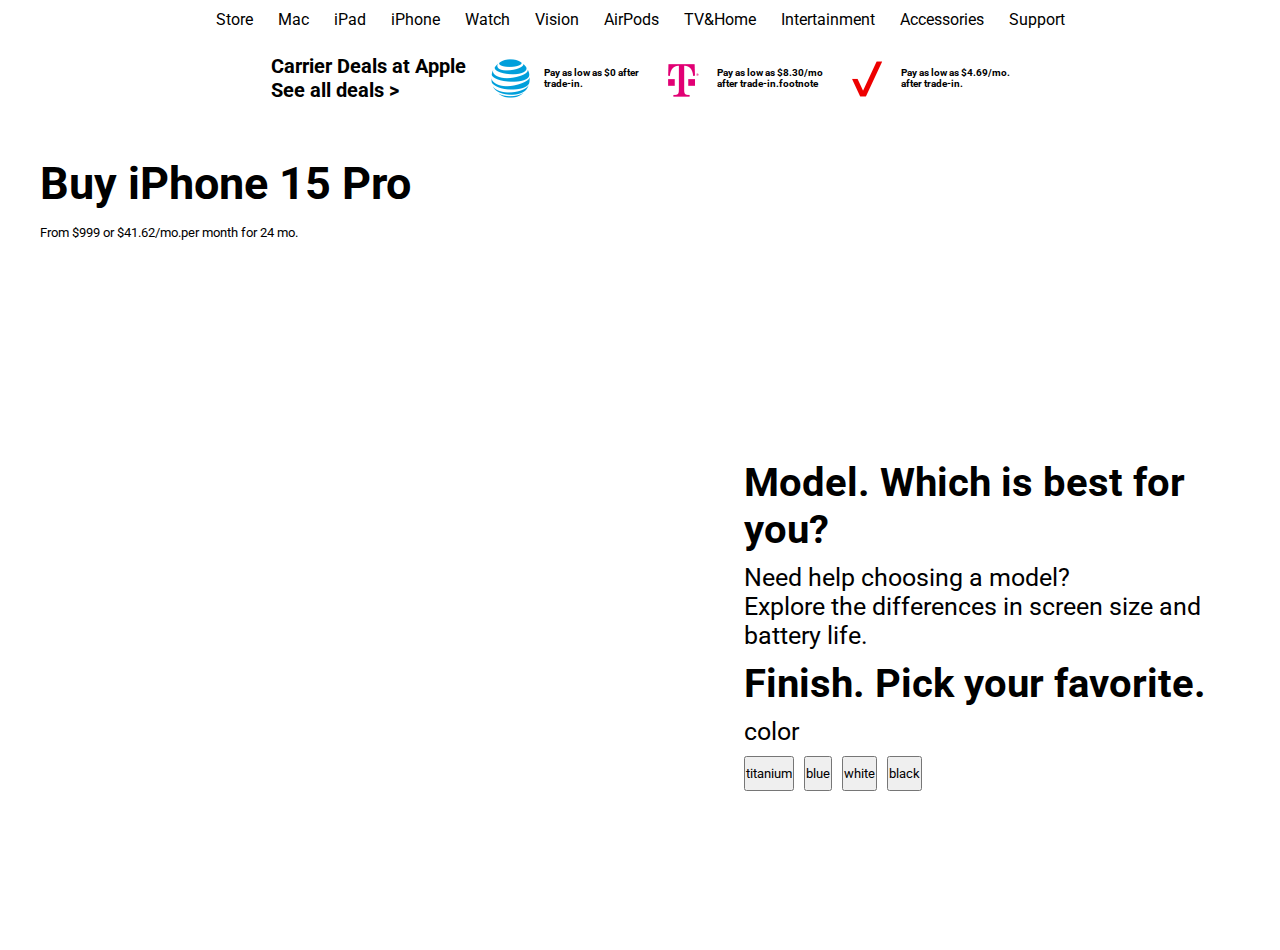
<file: index.html>
<!DOCTYPE html>
<html lang="en">

<head>
    <meta charset="UTF-8">
    <meta name="viewport" content="width=device-width, initial-scale=1.0">
    <link
        href="https://fonts.googleapis.com/css2?family=Roboto:ital,wght@0,100;0,300;0,400;0,500;0,700;0,900;1,100;1,300;1,400;1,500;1,700;1,900&display=swap"
        rel="stylesheet">
    <title>Document</title>
    <link rel="stylesheet" href="./style.css">
</head>

<body>

    <header class="header">
        <div class="container">
            <div class="hr">
                <a href="#">Store</a>
                <a href="./mac.html">Mac</a>
                <a href="#">iPad</a>
                <a href="#">iPhone</a>
                <a href="#">Watch</a>
                <a href="#">Vision</a>
                <a href="#">AirPods</a>
                <a href="#">TV&Home</a>
                <a href="#">Intertainment</a>
                <a href="#">Accessories</a>
                <a href="#">Support</a>
            </div>
        </div>
    </header>

    <div class="apple">
        <div class="container">
            <div class="hhhh">
                <h2 class="deals">Carrier Deals at Apple <br> See all deals ></h2>
                <img src="./img/icon1.png" alt="">
                <h1>Pay as low as $0 after <br> trade-in.</h1>
                <img src="./img/icon2.png" alt="">
                <h1>Pay as low as $8.30/mo <br> after trade-in.footnote</h1>
                <img src="./img/icon3.png" alt="">
                <h1>Pay as low as $4.69/mo. <br> after trade-in.</h1>
            </div>
        </div>
    </div>

    <div class="buy">
        <div class="container">
            <div class="buys">
                <h3>Buy iPhone 15 Pro</h3>
                <p>From $999 or $41.62/mo.per month for 24 mo.</p>
            </div>
        </div>
    </div>

    <!-- <div class="photo">
        <div class="container">
            <div class="func"></div>
            <img class="img" src="https://store.storeimages.cdn-apple.com/1/as-images.apple.com/is/iphone-15-pro-model-unselect-gallery-1-202309?wid=5120&hei=2880&fmt=webp&qlt=70&.v=[base64]&traceId=1"alt="">

            <button data-col="titanium">titanium</button>
            <button data-col="blue">blue</button>
            <button data-col="white">white</button>
            <button data-col="black">black</button>
        </div>
    </div> -->

    <div class="fhfhfh">
        <div class="img"></div>

        <div class="btn">
            <h4>Model. Which is best for you?</h4>
            <p>Need help choosing a model?<br> Explore the differences in screen size and <br> battery life.</p>
            <h4>Finish. Pick your favorite.</h4>
            <span>color</span>
            <div class="btns">
                <button data-col="titanium">titanium</button>
                <button data-col="blue">blue</button>
                <button data-col="white">white</button>
                <button data-col="black">black</button>
            </div>
        </div>


    </div>



    <script src="./index.js"></script>
</body>

</html>
</file>
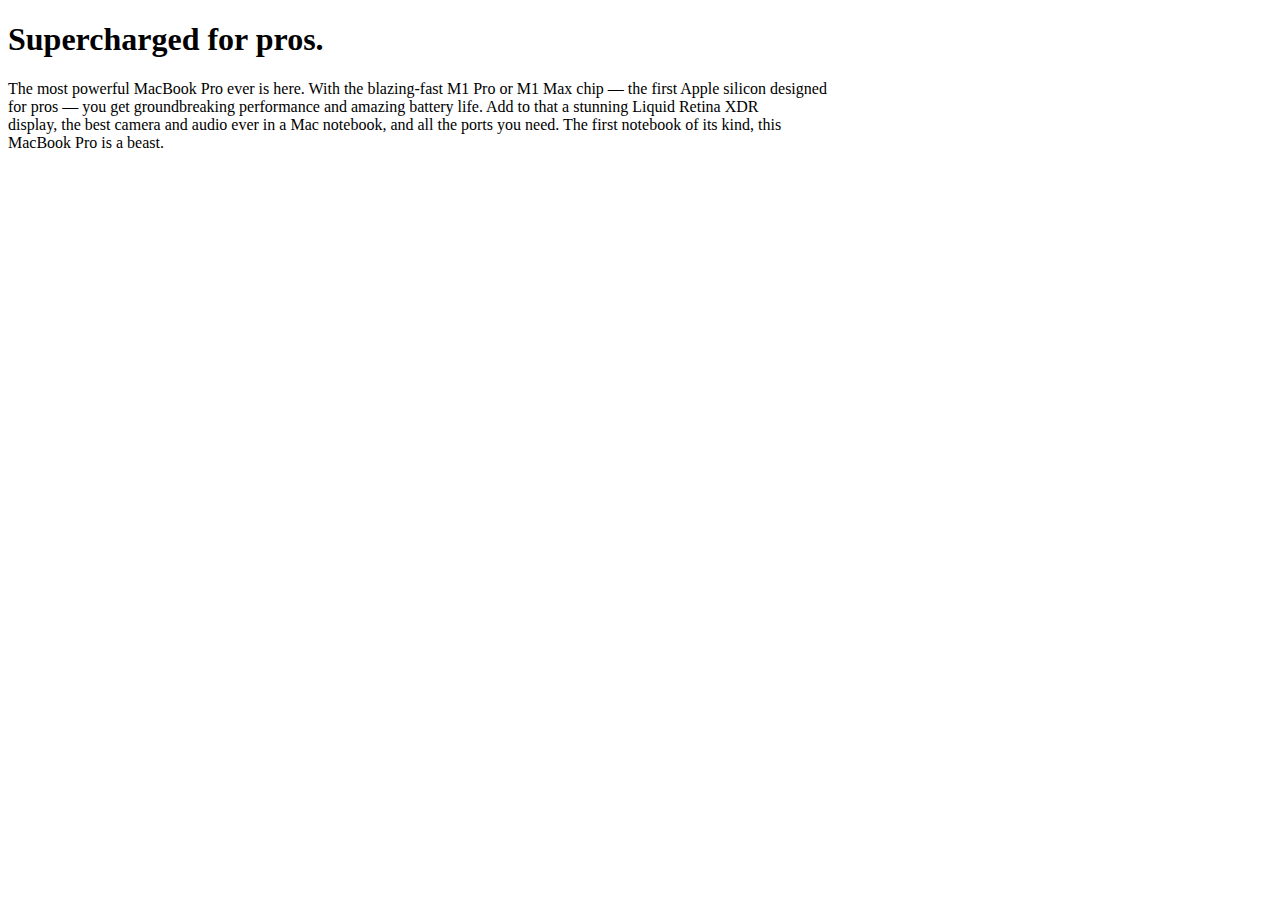
<file: mac.html>
<!DOCTYPE html>
<html lang="en">
<head>
    <meta charset="UTF-8">
    <meta name="viewport" content="width=device-width, initial-scale=1.0">
    <title>Document</title>
</head>
<body>
    <header class="header">
        <div class="container">
            <div class="super">
                <h1>Supercharged for pros.</h1>
                <p>The most powerful MacBook Pro ever is here. With the blazing-fast M1 Pro or M1 Max chip — the first Apple silicon designed <br> for pros — you get groundbreaking performance and amazing battery life. Add to that a stunning Liquid Retina XDR <br>     display, the best camera and audio ever in a Mac notebook, and all the ports you need. The first notebook of its kind, this <br> MacBook Pro is a beast.</p>
            </div>
        </div>
    </header>
</body>
</html>
</file>
<file: style.css>
* {
    padding: 0px;
    margin: 0px;
    box-sizing: border-box;
    font-family: "Roboto", sans-serif;
}

.img {
    width: 700px;
    height: 600px;
    background-image: url('https://store.storeimages.cdn-apple.com/1/as-images.apple.com/is/iphone-15-pro-model-unselect-gallery-1-202309?wid=5120&hei=2880&fmt=webp&qlt=70&.v=[base64]&traceId=1');
    background-size: cover;
    background-position: center;
    transition: .5s ease;
    margin-bottom: 50px;
}



/* img {
    max-width: 100%;
} */

.container {
    width: 1200px;
    margin: 0 auto;
}
.hr {
    display: flex;
    gap: 25px;
    justify-content: center;
    align-items: center;
    margin-top: 10px;
}

.hr a {
    text-decoration: none;
    color: black;
}

.hhhh {
    display: flex;
    gap: 10px; 
    justify-content: center;
    align-items: center;
    margin-top: 25px;
}

.hhhh img  {
    margin-left: 10px;
}

.hhhh h1 {
    font-size: 10px;
}

.deals {
    font-size: 20px;
}

.buy {
    margin-top: 55px;
    margin-bottom: 60px;
    
}

.buy h3 {
    font-size: 45px;
}

.buy p {
    margin-top: 15px;
    font-size: 13px;
}

.photo button {
    margin-bottom: 30px;
    margin-top: 10px;
}

.fhfhfh {
    display: flex;
    justify-content: center;
    align-items: center;
}

.btn {
    display: flex;
    gap: 10px;
    margin-left: 20px;
    flex-direction: column;
    margin-left: 45px;
}

.btn h4 {
    font-size: 40px;
}

.btn p {
    font-size: 25px;
}

.btns {
    border-radius: 10px;
    width: 75px;
    height: 35px;
    display: flex;
    gap: 10px; 
}


.btn span {
    font-size: 25px;
}
</file>
